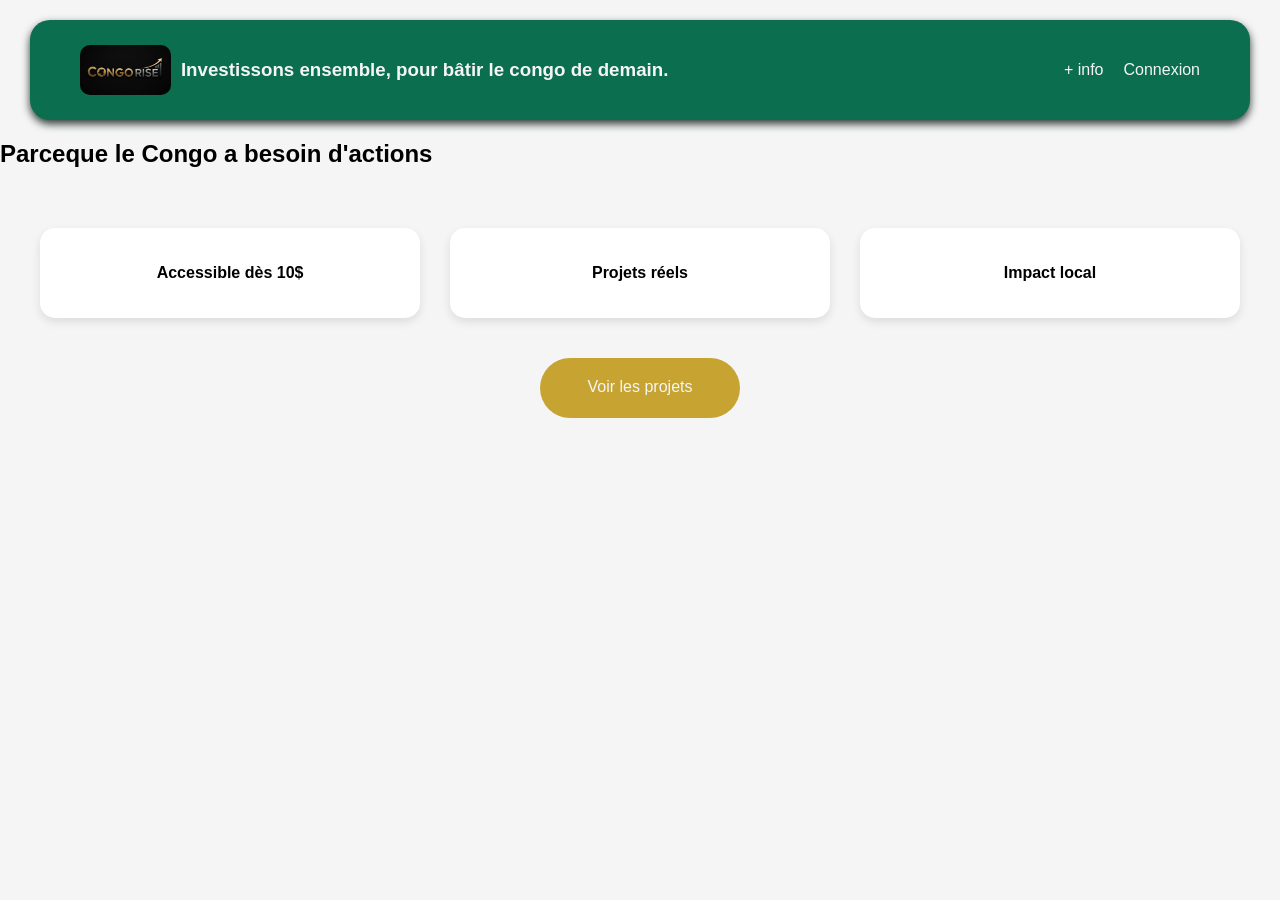
<file: CONGO-RISE/index.html>
<!DOCTYPE html>
<html lang="fr">
<head>
  <meta charset="UTF-8">
  <title>CongoRise</title>
  <link rel="stylesheet" href="congo-rise1.css">
</head>
<body>

<header> 
    <div class="logo" >
      <img src="WhatsApp Image 2026-04-22 at 11.04.50 PM.jpeg" alt="logo">
      <h3>Investissons ensemble, pour bâtir le congo de demain.</h3>
    </div>

    <nav>
      <div class="navigation">
          <a href="info.html">+ info</a>
          <a href="cogo-rise page de connexion.html">Connexion</a>
      </div>
    </nav>
</header>
            

  <body>
    <h2>Parceque le Congo a besoin d'actions </h2>

        <div class="container-projets">
          <div class="projet"><h4>Accessible dès 10$</h4></div>
          <div class="projet"><h4>Projets réels</h4></div>
          <div class="projet"><h4>Impact local</h4></div>
        </div>   
    
        <div class="input-submit">
            <a href="congo-rise2.html"><button class="submit-btn" id="submit"></button></a> 
            <label for="submit">Voir les projets</label>
        </div>
  </body>
</html>
</file>
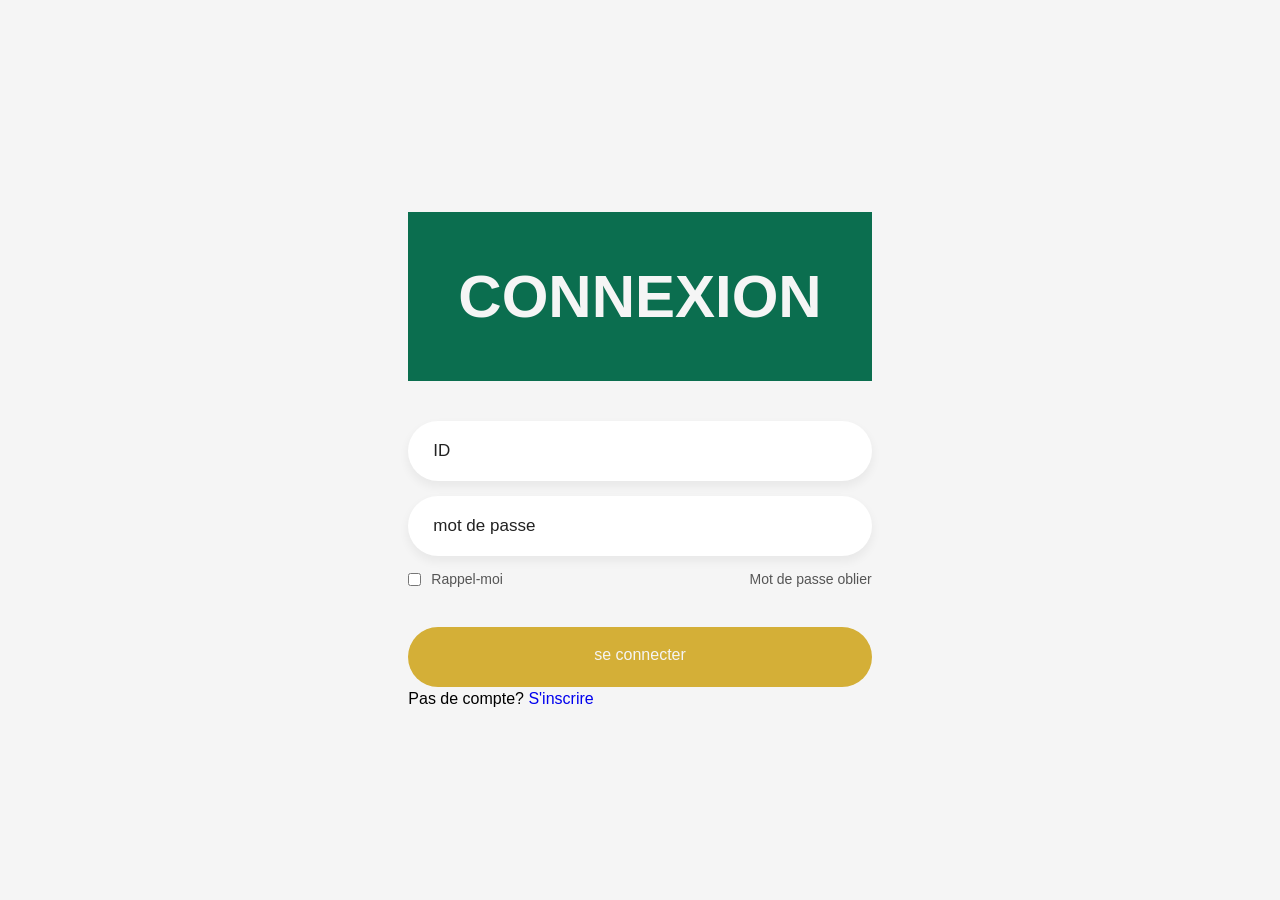
<file: CONGO-RISE/cogo-rise page de connexion.html>
<!DOCTYPE html>
<html lang="en">
<head>
    <meta charset="UTF-8">
    <meta name="viewport" content="width=device-width, initial-scale=1.0">
    <title>page de connection</title>
    <link rel="stylesheet" href="congo-rise page de connexion.css">
    <title>CONNEXION | Ludiflex</title>
</head>
<body>
    <div class="loging-box"> 
        <div class="login-header">
            <header> <div class="div1">
    </div>
    <div class="div2">
    <h1>CONNEXION</h1>
    </div>
</header>
        </div>
        <div class="input-box">
            <input type="text" class="input-field" placeholder="ID" autocomplete="off" required>
        </div>
        <div class="input-box">
            <input type="password" class="input-field" placeholder="mot de passe" autocomplete="off" required>
        </div>
        <div class="forgot">
            <section>
                <input type="checkbox" id="check">
                <label for="check">Rappel-moi</label>
            </section>
            <section>
                <a href="#">Mot de passe oblier</a>
            </section>
        </div>
        <div class="input-submit">
            <a href="congo-rise2.html"><button class="submit-btn" id="submit"></button></a> 
            <label for="submit">se connecter</label>
        </div>
        <div class="sign-up link">
            <p>Pas de compte? <a href="page d'inscription.html">S'inscrire</a></p>
        </div>
    </div>
    




    
</body>
</html>
</file>
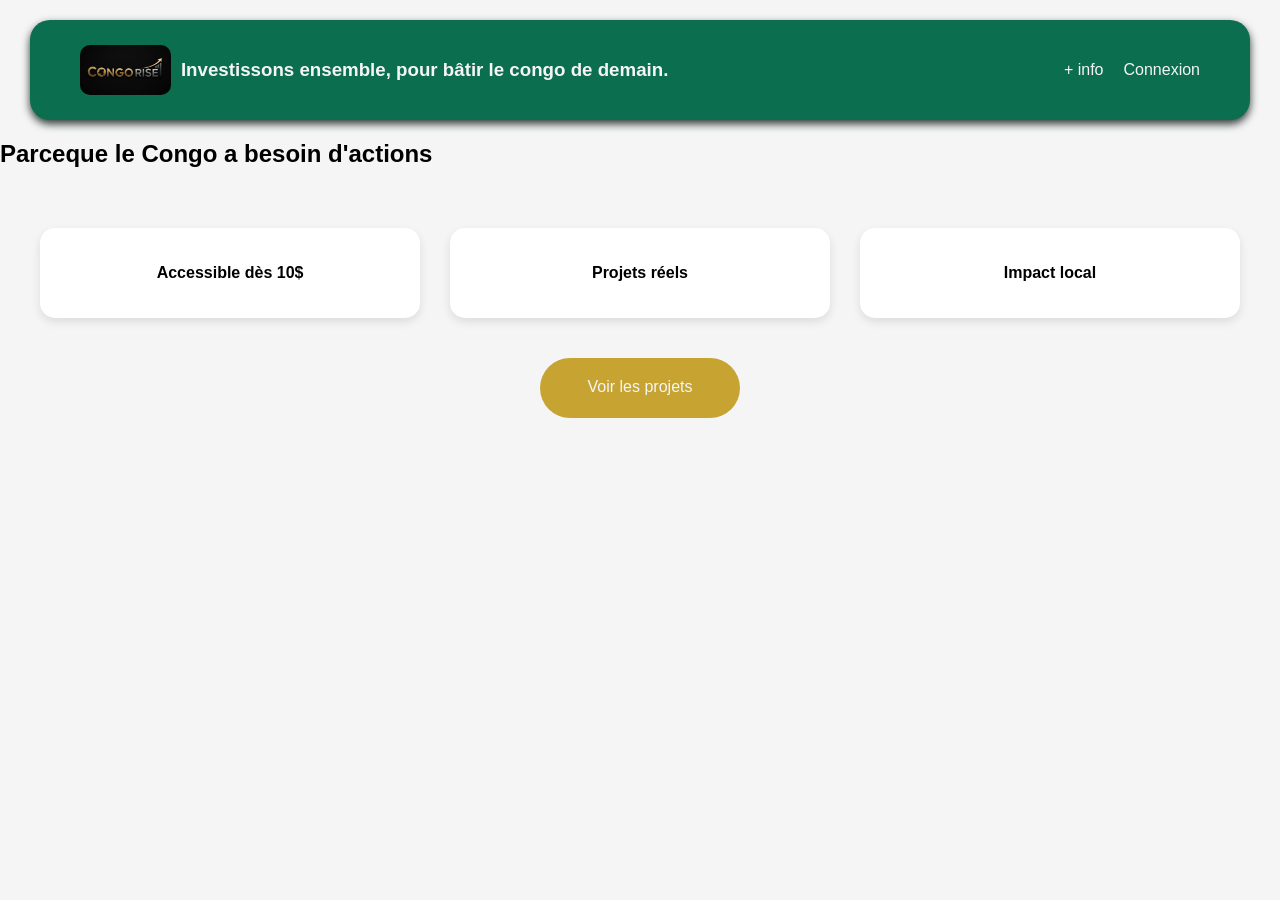
<file: CONGO-RISE/CONGO-RISE1.html>
<!DOCTYPE html>
<html lang="fr">
<head>
  <meta charset="UTF-8">
  <title>CongoRise</title>
  <link rel="stylesheet" href="congo-rise1.css">
</head>
<body>

<header> 
    <div class="logo" >
      <img src="WhatsApp Image 2026-04-22 at 11.04.50 PM.jpeg" alt="logo">
      <h3>Investissons ensemble, pour bâtir le congo de demain.</h3>
    </div>

    <nav>
      <div class="navigation">
          <a href="info.html">+ info</a>
          <a href="cogo-rise page de connexion.html">Connexion</a>
      </div>
    </nav>
</header>
            

  <body>
    <h2>Parceque le Congo a besoin d'actions </h2>

        <div class="container-projets">
          <div class="projet"><h4>Accessible dès 10$</h4></div>
          <div class="projet"><h4>Projets réels</h4></div>
          <div class="projet"><h4>Impact local</h4></div>
        </div>   
    
        <div class="input-submit">
            <a href="congo-rise2.html"><button class="submit-btn" id="submit"></button></a> 
            <label for="submit">Voir les projets</label>
        </div>
  </body>
</html>
</file>
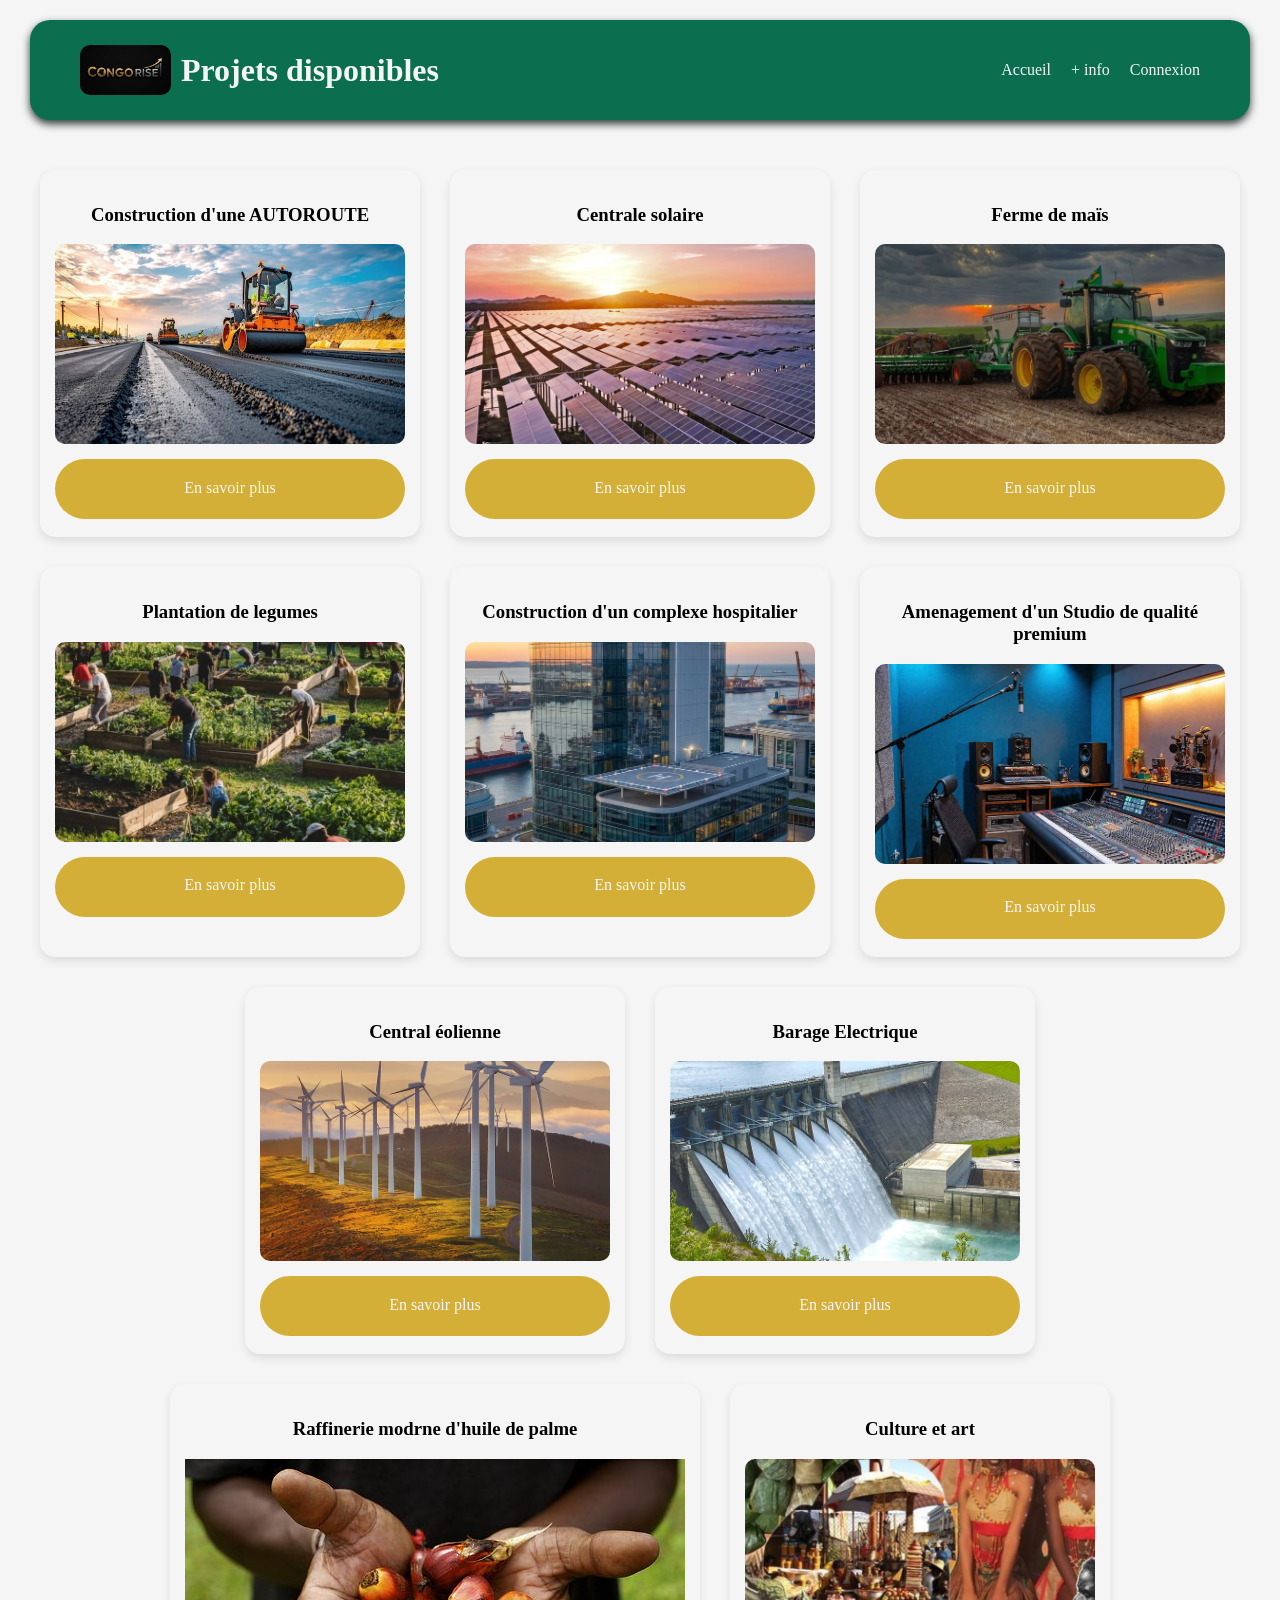
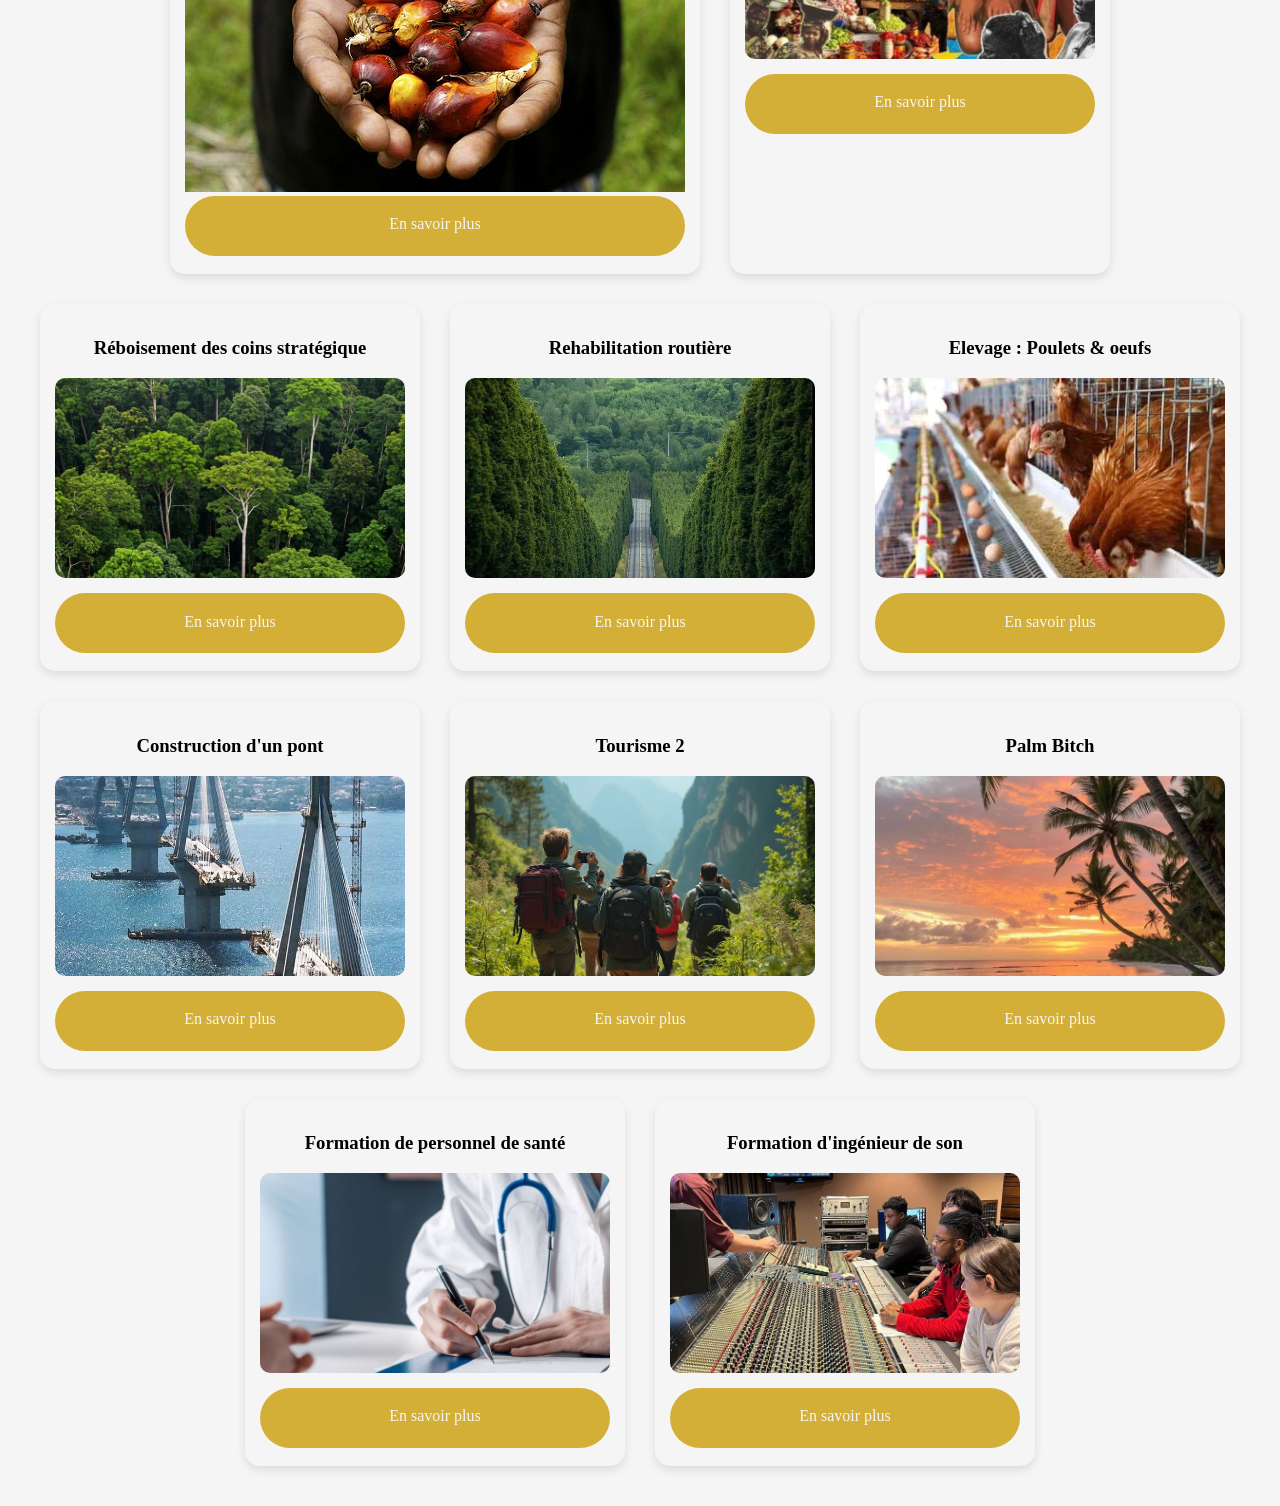
<file: CONGO-RISE/congo-rise2.html>
<!DOCTYPE html>
<html lang="fre">
<head>
  <meta charset="UTF-8">
  <title>Projets - CongoRise</title>
  <link rel="stylesheet" href="congo-rise2.css">
</head>
<body>

<header> 
    <div class="logo" >
      <img src="WhatsApp Image 2026-04-22 at 11.04.50 PM.jpeg" alt="logo">
      <h1>Projets disponibles</h1>
    </div>

    <nav>
      <div class="navigation">
          <a href="index.html">Accueil</a>
          <a href="info.html">+ info</a>
          <a href="cogo-rise page de connexion.html">Connexion</a>
      </div>
    </nav>
</header>

  <div class="container-projets">
    <div class="projet">
    <h3>Construction d'une AUTOROUTE</h3>
    <img src="img/route.jfif" alt="Construction d'une AUTOROUTE" class="img-service">
    <!--<p>Investissement minimum : 5000$</p>
    <h5>Localisation: Limété - MONT AMBA - KINSHASA</h5>-->
      <div class="input-submit">
            <a href="Construction d'une auto route-detail.html.html"><button class="submit-btn" id="submit"></button></a> 
            <label for="submit">En savoir plus</label>
      </div>
    </div>

    <div class="projet">
    <h3>Centrale solaire</h3>
    <img src="img/solar farm.jfif" alt="Centrale Solaire" class="img-service">
    <!--<p>Investissement minimum : 150$</p>
    <h5>Localisation: Maluku - TSHANGU - KINSHASA</h5>-->
      <div class="input-submit">
            <a href="Centrale solaire-detail.html.html"><button class="submit-btn" id="submit"></button></a> 
            <label for="submit">En savoir plus</label>
      </div>
    </div>

  <div class="projet">
    <h3>Ferme de maïs</h3>
    <img src="img/agri.jfif" alt="Ferme de mais" class="img-service">
  <!--<p>Investissement minimum : 25$</p>
  <h5>Localisation: Ngombi - KASANGLU - KONGO CENTRAL</h5>-->
  <div class="input-submit">
            <a href="ferme de maïs-detail.html.html"><button class="submit-btn" id="submit"></button></a> 
            <label for="submit">En savoir plus</label>
        </div>
      </div>

  <div class="projet">
    <h3>Plantation de legumes</h3>
    <img src="img/agriculture.jfif" alt="Plantation de legumes" class="img-service">
    <!--<p>Investissement minimum : 1000$</p>
    <h5>hLocalisation: Maluku - TSHANGU - KINSHASA</h5>-->
    <div class="input-submit">
            <a href="Plantation de legumes-detail.html.html"><button class="submit-btn" id="submit"></button></a> 
            <label for="submit">En savoir plus</label>
        </div>  
      </div>

    <div class="projet">
      <h3>Construction d'un complexe hospitalier</h3>
      <img src="img/imobilier.jfif" alt="Construction d'un complexe hospitalier" class="img-service">
      <!--<p>Investissement minimum : 2000$</p>
      <h5>Localisation: Rubare - RUTSHURU - NORD KIVU</h5>-->
        <div class="input-submit">
            <a href="Construction d'un complexe hospitalier-detail.html.html"><button class="submit-btn" id="submit"></button></a> 
            <label for="submit">En savoir plus</label>
        </div>
      </div>
    
      <div class="projet">
    <h3>Amenagement d'un Studio de qualité premium </h3>
    <img src="img/technologie.jfif" alt="Amenagement d'un Studio de qualité premium" class="img-service">
    <!--<p>Investissement minimum : 500$</p>
    <h5>Localisation: Kinkanda - MATADI - KONGO CENTRAL</h5>-->
          <div class="input-submit">
            <a href="Amenagement d'un Studio de qualité premium-detail.html.html"><button class="submit-btn" id="submit"></button></a> 
            <label for="submit">En savoir plus</label>
          </div>
        </div>

        <div class="projet">
    <h3>Central éolienne</h3>
    <img src="img/éolien farm.jfif" alt="Central éolienne" class="img-service">
    <!--<p>Investissement minimum : 500$</p>
    <h5>Localisation: Kinkanda - MATADI - KONGO CENTRAL</h5>-->
          <div class="input-submit">
            <a href="Central éolienne.html"><button class="submit-btn" id="submit"></button></a> 
            <label for="submit">En savoir plus</label>
          </div>
        </div>

        <div class="projet">
    <h3>Barage Electrique</h3>
    <img src="img/barage.jfif" alt="Barage Electrique" class="img-service">
    <!--<p>Investissement minimum : 500$</p>
    <h5>Localisation: Kinkanda - MATADI - KONGO CENTRAL</h5>-->
          <div class="input-submit">
            <a href="Barage Electrique.html"><button class="submit-btn" id="submit"></button></a> 
            <label for="submit">En savoir plus</label>
          </div>

        </div> 
        <div class="projet">
    <h3>Raffinerie modrne d'huile de palme </h3>
    <img src="img/palm1.jfif" alt="Raffinerie modrne d'huile de palme">
    <!--<p>Investissement minimum : 500$</p>
    <h5>Localisation: Kinkanda - MATADI - KONGO CENTRAL</h5>-->
          <div class="input-submit">
            <a href="Société de transport.html"><button class="submit-btn" id="submit"></button></a> 
            <label for="submit">En savoir plus</label>
          </div>
        </div> 

  <div class="projet">
    <h3>Culture et art</h3>
    <img src="img/jolie.jfif" alt="AmenTourisme" class="img-service">
    <!--<p>Investissement minimum : 500$</p>
    <h5>Localisation: Kinkanda - MATADI - KONGO CENTRAL</h5>-->
    <div class="input-submit">
            <a href="Tourisme.html"><button class="submit-btn" id="submit"></button></a> 
            <label for="submit">En savoir plus</label>
    </div>
  </div>

  <div class="projet">
    <h3>Réboisement des coins stratégique</h3>
    <img src="img/réboisement.jfif" alt="Réboisement des coins stratégique" class="img-service">
    <!--<p>Investissement minimum : 500$</p>
    <h5>Localisation: Kinkanda - MATADI - KONGO CENTRAL</h5>-->
          <div class="input-submit">
            <a href="Réboisement des coins stratégique.html"><button class="submit-btn" id="submit"></button></a> 
            <label for="submit">En savoir plus</label>
          </div>
        </div> 
        
  <div class="projet">
    <h3>Rehabilitation routière</h3>
    <img src="img/reamenagement route.jfif" alt="Rehabilitation routière" class="img-service">
    <!--<p>Investissement minimum : 500$</p>
    <h5>Localisation: Kinkanda - MATADI - KONGO CENTRAL</h5>-->
          <div class="input-submit">
            <a href="Rehabilitation routière.html"><button class="submit-btn" id="submit"></button></a> 
            <label for="submit">En savoir plus</label>
          </div>
        </div>

  <div class="projet">
    <h3>Elevage : Poulets & oeufs</h3>
    <img src="img/elevage.jfif" alt="Elevage : Poulets & oeufs" class="img-service">
    <!--<p>Investissement minimum : 500$</p>
    <h5>Localisation: Kinkanda - MATADI - KONGO CENTRAL</h5>-->
    <div class="input-submit">
            <a href="Elevage : Poulets & oeufs.html"><button class="submit-btn" id="submit"></button></a> 
            <label for="submit">En savoir plus</label>
    </div>
  </div> 
  
  <div class="projet">
    <h3>Construction d'un pont </h3>
    <img src="img/pont1.jfif" alt="Construction d'un pont" class="img-service">
    <!--<p>Investissement minimum : 500$</p>
    <h5>Localisation: Kinkanda - MATADI - KONGO CENTRAL</h5>-->
      <div class="input-submit">
            <a href="Construction d'un pont.html"><button class="submit-btn" id="submit"></button></a> 
            <label for="submit">En savoir plus</label>
      </div>
  </div> 
        
  <div class="projet">
    <h3>Tourisme 2</h3>
    <img src="img/tourisme.jfif" alt="Tourisme 2" class="img-service">
    <!--<p>Investissement minimum : 500$</p>
    <h5>Localisation: Kinkanda - MATADI - KONGO CENTRAL</h5>-->
    <div class="input-submit">
            <a href="Tourisme 2.html"><button class="submit-btn" id="submit"></button></a> 
            <label for="submit">En savoir plus</label>
    </div>
  </div> 
        
  <div class="projet">
    <h3>Palm Bitch</h3>
    <img src="img/plages.jfif" alt="Palm Bitch" class="img-service">
    <!--<p>Investissement minimum : 500$</p>
    <h5>Localisation: Kinkanda - MATADI - KONGO CENTRAL</h5>-->
    <div class="input-submit">
            <a href="Palm Bitch.html"><button class="submit-btn" id="submit"></button></a> 
            <label for="submit">En savoir plus</label>
    </div>
  </div>

  <div class="projet">
    <h3>Formation de personnel de santé</h3>
    <img src="img/santé1.jfif" alt="Formation de personnel de santé" class="img-service">
    <!--<p>Investissement minimum : 500$</p>
    <h5>Localisation: Kinkanda - MATADI - KONGO CENTRAL</h5>-->
          <div class="input-submit">
            <a href="Formation de personnel de santé.html"><button class="submit-btn" id="submit"></button></a> 
            <label for="submit">En savoir plus</label>
          </div>
        </div> 
        
  <div class="projet">
    <h3>Formation d'ingénieur de son</h3>
    <img src="img/ingé.jfif" alt="Formation d'ingénieur de son" class="img-service">
    <!--<p>Investissement minimum : 500$</p>
    <h5>Localisation: Kinkanda - MATADI - KONGO CENTRAL</h5>-->
    <div class="input-submit">
            <a href="Formation d'ingénieur de son.html"><button class="submit-btn" id="submit"></button></a> 
            <label for="submit">En savoir plus</label>
    </div>
  </div>

  </div>

</body>
</html>
</file>
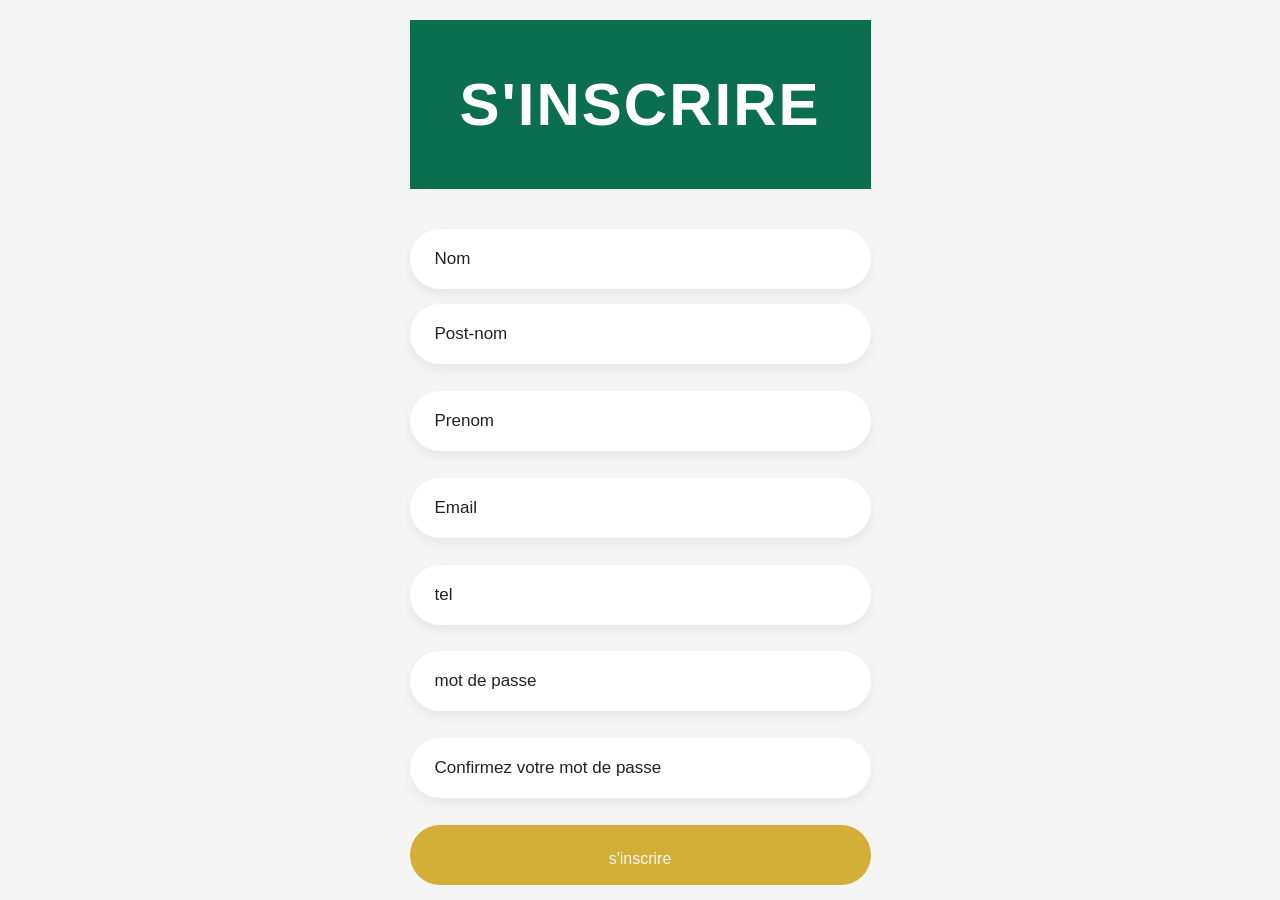
<file: CONGO-RISE/page d'inscription.html>
<!DOCTYPE html>
<html lang="en">
<head>
    <meta charset="UTF-8">
    <meta name="viewport" content="width=device-width, initial-scale=1.0">
    <title>Page d'inscription</title>
    <link rel="stylesheet" href="page d'inscription.css">
    <title>INSCRIPTION | Ludiflex</title>
</head>
<body>
    <div class="loging-box"> 
        <div class="login-header">
            <header> <div class="div1">
</div>
    <div class="div2">
    <h1>S'INSCRIRE</h1>
    </div>
</header>
    </div>
        <div class="input-box">
            <input type="text" class="input-field" placeholder="Nom" autocomplete="off" required>
        </div>
        <div class="input-box">
            <input type="text" class="input-field" placeholder="Post-nom" autocomplete="off" required>
        </div>
        </div>
        <div class="input-box">
            <input type="text" class="input-field" placeholder="Prenom" autocomplete="off" required>
        </div>
        <div class="input-box">
            <input type="email" class="input-field" placeholder="Email" autocomplete="off" required>
        </div>
        </div>
        <div class="input-box">
            <input type="tel" class="input-field" placeholder="tel" autocomplete="off" required>
        </div>
        <div class="input-box">
            <input type="password" class="input-field" placeholder="mot de passe" autocomplete="off" required>
        </div>
        </div>
        <div class="input-box">
            <input type="password" class="input-field" placeholder="Confirmez votre mot de passe" autocomplete="off" required>
        </div>
        <div class="input-submit">
            <a href="cogo-rise page de connexion.html"><button class="submit-btn" id="submit"></button></a> 
            <label for="submit">s'inscrire</label>
        </div>
</body>
</html>
</file>
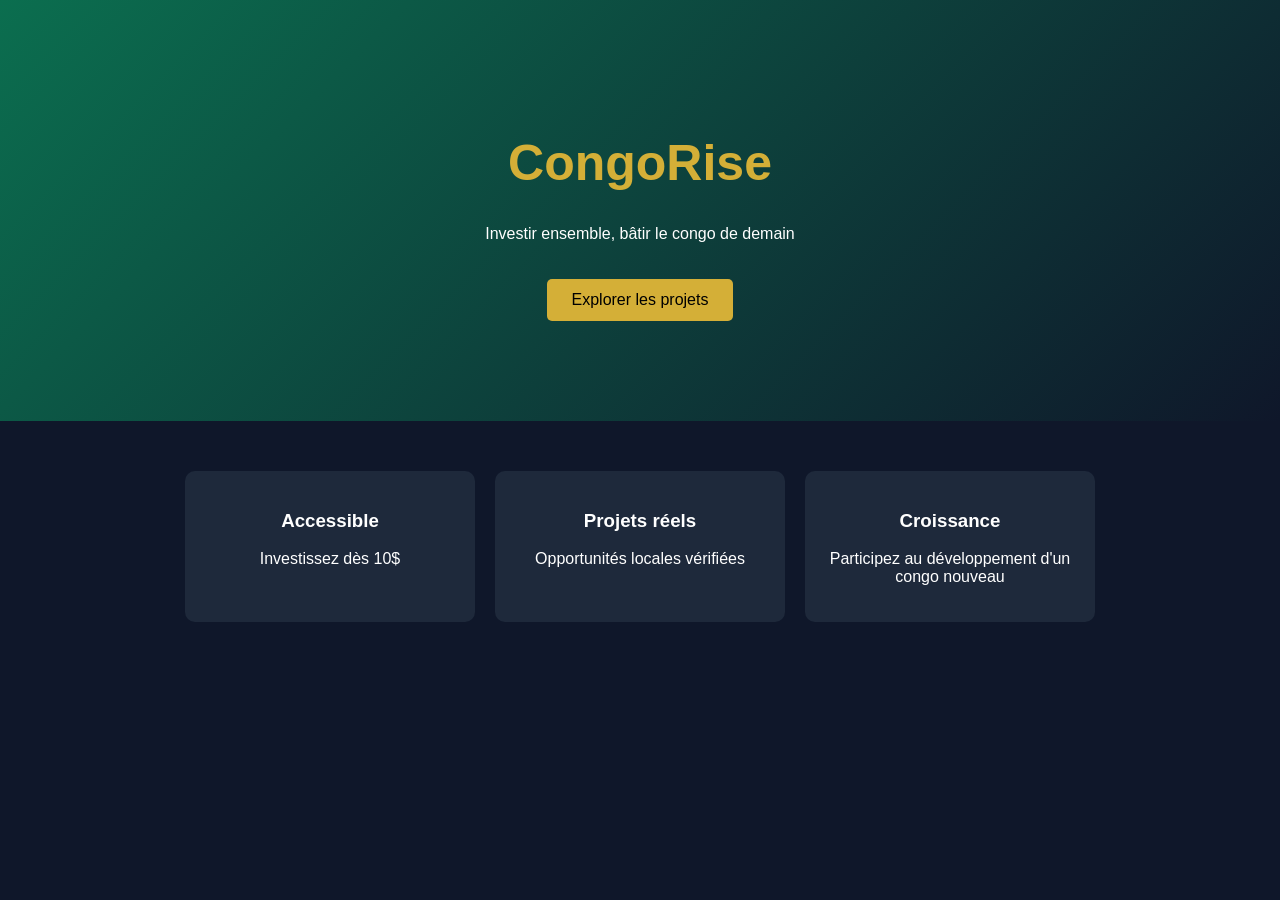
<file: CONGO-RISE/PRO/PAGE1.HTML>
<!DOCTYPE html>
<html lang="fr">
<head>
  <meta charset="UTF-8">
  <title>CongoRise</title>
  <link rel="stylesheet" href="PAGE1.CSS">
</head>
<body>

<header class="hero">
  <h1>CongoRise</h1>
  <p>Investir ensemble, bâtir le congo de demain</p>
  <a href="PAGE1.PHP" class="btn">Explorer les projets</a>
</header>

<section class="features">
  <div class="card">
    <h3>Accessible</h3>
    <p>Investissez dès 10$</p>
  </div>

  <div class="card">
    <h3>Projets réels</h3>
    <p>Opportunités locales vérifiées</p>
  </div>

  <div class="card">
    <h3>Croissance</h3>
    <p>Participez au développement d'un congo nouveau</p>
  </div>
</section>

</body>
</html>
</file>
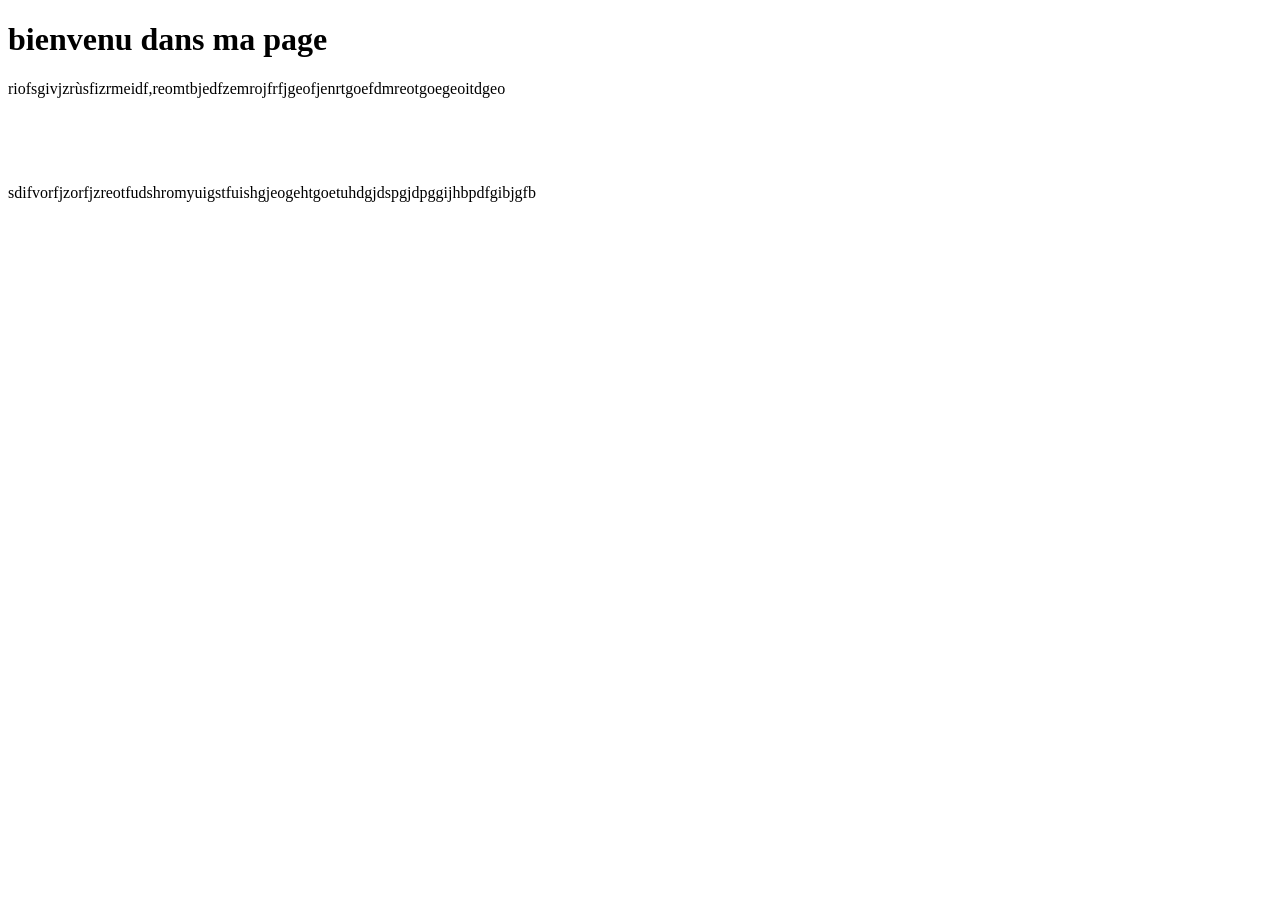
<file: CONGO-RISE/PRO/seance2.html>
<!DOCTYPE html>
<html lang="en">
<head>
    <meta charset="UTF-8">
    <meta name="viewport" content="width=device-width, initial-scale=1.0">
    <title>Document</title>
</head>
<body>
    <h1>bienvenu dans ma page</h1>
    <p>riofsgivjzrùsfizrmeidf,reomtbjedfzemrojfrfjgeofjenrtgoefdmreotgoegeoitdgeo </p><br><br><br>
    <p>sdifvorfjzorfjzreotfudshromyuigstfuishgjeogehtgoetuhdgjdspgjdpggijhbpdfgibjgfb</p>
</body>
</html>
</file>
<file: CONGO-RISE/congo-rise1.css>
body {
    font-family: 'Poppins',sans-serif;;
    margin: 0;
    background: #f5f5f5;
}

header{
    background: #0B6E4F; 
    color: #f5f5f5;   
    text-align: center;
    padding:0 50px;
    height: 100px;
    box-shadow: 0 4px 8px #2f3936;
    border-radius: 20px;
    margin: 20px 30px 10px;
    display: flex;
    align-items: center;
    justify-content: space-between;

}

.logo{
    display: flex;
    align-items: center;
    gap: 10px;
}
.logo img{
    height: 50px;
    border-radius: 10px;
}
.navigation{
    display: flex;
    gap: 20px;
}
.navigation a{
    color: #f5f5f5;
    text-decoration: none;
}
.input-submit{
    position: relative;
    display: flex;
    justify-content: center;
    align-items: center;
    flex-direction: column;
    
}
.submit-btn{
    width: 200px;
    height: 60px;
    background: #c7a432;
    border: none;
    border-radius: 30px;
    cursor: pointer;
    transition: .3s;
}
.input-submit label{
    position: absolute;
    top: 45%;
    left: 50%;
    color: #f5f5f5;
    -webkit-transform: translate(-50%, -50%);
    -ms-transform: translate(-50%, -50%);
    transform: translate(-50%, -50%);
    cursor: pointer;
}
.submit-btn:hover{
    background: #000;
    transform: scale(1.05,1);
}

.container-projets{
    display: flex;
    flex-wrap: wrap;
    justify-content: center;
    gap: 30px;
    padding: 40px;
}

.projet{
    flex: 0 0 calc(33.33% - 20px);
    box-sizing: border-box;
    background: white;
    border-radius: 15px;
    padding: 15px;
    box-shadow: 0 4px 10px rgba(0,0,0,0.1);
    text-align: center;
    transition: 0.3s;
}

.projet:hover{
    transform: translateY(-5px);
    box-shadow: 0 8px 20px rgba(0,0,0,0.15);
}
</file>
<file: CONGO-RISE/congo-rise page de connexion.css>
*{
    margin: 0;
    box-sizing: border-box;
    font-family: 'Poppins',sans-serif;
}
body{
    display: flex;
    justify-content: center;
    align-items: center;
    min-height: 100vh;
    background: #f5f5f5;
}
header{
    background: #0B6E4F;    text-align: center;
    padding: 50px;
}
.login-box{
    display: flex;
    justify-content: center;
    flex-direction: column;
    width: 440px;
    height: 480px;
    padding: 30px;
}
.login-header{
    text-align: center;
    margin: 20px 0 40px 0; 
}
.login-header header{
    color:#f5f5f5;
    font-size:30px;
    font-weight: 600;
}
.input-box .input-field{
    width: 100%;
    height: 60px;
    font-size: 17px;
    padding: 0 25px;
    margin-bottom: 15px;
    border-radius: 30px;
    border:none ;
    box-shadow: 0px 5px 10px 1px rgba(0,0,0, 0.05);
    outline: none;
    transition:.3s ;
}
::placeholder{
    font-weight: 500;
    color: #222;
}
.input-field:focus{
    width: 150%;
}
.forgot{
    display: flex;
    justify-content: space-between;
    margin-bottom: 40px;
}
section{
    display: flex;
    align-items: center;
    font-size: 14px;
    color: #555;
}
#check{
    margin-right: 10px;
}
a{
    text-decoration: none;
}
a:hover{
    text-decoration: underline;
}
section a{
    color: #555;
}
.input-submit{
    position: relative;
}
.submit-btn{
    width: 100%;
    height: 60px;
    background: #D4AF37;
    border: none;
    border-radius: 30px;
    cursor: pointer;
    transition: .3s;
}
.input-submit label{
    position: absolute;
    top: 45%;
    left: 50%;
    color: #f5f5f5;
    -webkit-transform: translate(-50%, -50%);
    -ms-transform: translate(-50%, -50%);
    transform: translate(-50%, -50%);
    cursor: pointer;
}
.submit-btn:hover{
    background: #000;
    transform: scale(1.05,1);
}
.sign-up-link{
    text-align: center;
    font-size: 15px;
    margin-top: 200px;

}
.sign-up-link a{
    color: #000;
    font-weight: 600;
}
</file>
<file: CONGO-RISE/congo-rise2.css>
body{
    display: block;
    justify-content: center;
    align-items: center;
    min-height: 100vh;
    background: #f5f5f5;
    margin: 0;
    padding: 0%;
}
header{
    background: #0B6E4F; 
    color: #f5f5f5;   
    text-align: center;
    padding:0 50px;
    height: 100px;
    box-shadow: 0 4px 8px #2f3936;
    border-radius: 20px;
    margin: 20px 30px 10px;
    display: flex;
    align-items: center;
    justify-content: space-between;

}

.logo{
    display: flex;
    align-items: center;
    gap: 10px;
}
.logo img{
    height: 50px;
    border-radius: 10px;
}
.navigation{
    display: flex;
    gap: 20px;
}
.navigation a{
    color: #f5f5f5;
    text-decoration: none;
}
.input-field:focus{
    width: 150%;
}

section{
    display: flex;
    align-items: center;
    font-size: 14px;
    color: #555;
}

a{
    text-decoration: none;
}
a:hover{
    text-decoration: underline;
}
section a{
    color: #555;
}
.input-submit{
    position: relative;
}
.submit-btn{
    width: 100%;
    height: 60px;
    background: #D4AF37;
    border: none;
    border-radius: 30px;
    cursor: pointer;
    transition: .3s;
}
.input-submit label{
    position: absolute;
    top: 45%;
    left: 50%;
    color: #f5f5f5;
    -webkit-transform: translate(-50%, -50%);
    -ms-transform: translate(-50%, -50%);
    transform: translate(-50%, -50%);
    cursor: pointer;
}
.submit-btn:hover{
    background: #000;
    transform: scale(1.05,1);
}
.container-projets{
    display: flex;
    flex-wrap: wrap;
    justify-content: center;
    /* display: grid;
    grid-template-columns: repeat(3, 1fr); */
    gap: 30px;
    padding: 40px;
}

.projet{
    flex: 0 0 calc(33.33% - 20px);
    box-sizing: border-box;
    background: #f5f5f5;
    border-radius: 15px;
    padding: 15px;
    box-shadow: 0 4px 10px rgba(0,0,0,0.1);
    text-align: center;
    transition: 0.3s;
}

.projet:hover{
    transform: translateY(-5px);
    box-shadow: 0 8px 20px rgba(0,0,0,0.15);
}

.img-service{
    margin-bottom: 15px;
    width: 100%;
    height: 200px;
    object-fit: cover;
    border-radius: 10px;
    display: block;
}
</file>
<file: CONGO-RISE/PRO/PAGE1.CSS>
body {
  margin: 0;
  font-family: 'Segoe UI', sans-serif;
  background: #0F172A;
  color: white;
}

.hero {
  text-align: center;
  padding: 100px 20px;
  background: linear-gradient(135deg, #0B6E4F, #0F172A);
}

.hero h1 {
  font-size: 50px;
  color: #D4AF37;
}

.btn {
  background: #D4AF37;
  padding: 12px 25px;
  color: black;
  text-decoration: none;
  border-radius: 5px;
  margin-top: 20px;
  display: inline-block;
}

.features {
  display: flex;
  justify-content: center;
  gap: 20px;
  padding: 50px;
}

.card {
  background: #1E293B;
  padding: 20px;
  border-radius: 10px;
  width: 250px;
  text-align: center;
  transition: 0.3s;
}

.card:hover {
  transform: translateY(-10px);
}
header img{
  width: 250px;
}
</file>
